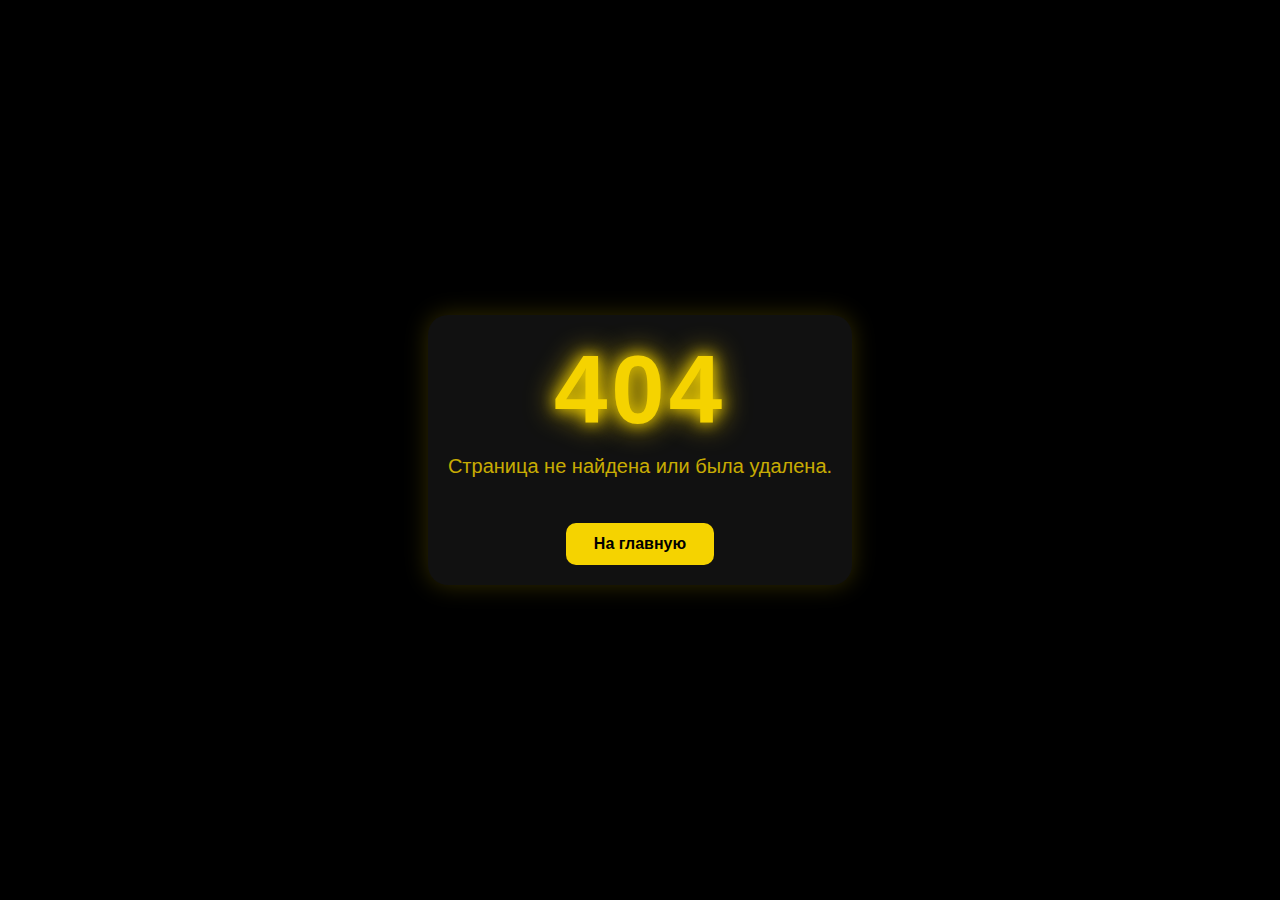
<file: js learning/four.html>
<!DOCTYPE html>
<html lang="ru">
<head>
    <meta charset="UTF-8" />
    <meta name="viewport" content="width=device-width, initial-scale=1.0" />
    <title>404 — Страница не найдена</title>
    <style>
        body {
            margin: 0;
            padding: 0;
            font-family: "Segoe UI", Arial, sans-serif;
            background: #000;
            color: #f5d300;
            display: flex;
            justify-content: center;
            align-items: center;
            height: 100vh;
            text-align: center;
        }
        .container {
            max-width: 600px;
            padding: 20px;
            border-radius: 20px;
            background: #111;
            box-shadow: 0 0 25px rgba(255, 223, 0, 0.2);
        }
        h1 {
            font-size: 96px;
            margin: 0;
            font-weight: 900;
            letter-spacing: 4px;
        }
        p {
            font-size: 20px;
            margin-top: 10px;
            opacity: 0.8;
        }
        a {
            display: inline-block;
            margin-top: 25px;
            padding: 12px 28px;
            background: #f5d300;
            color: #000;
            text-decoration: none;
            font-weight: bold;
            border-radius: 10px;
            transition: 0.25s;
        }
        a:hover {
            background: #ffe84a;
        }
        .glow {
            text-shadow: 0 0 15px #f5d300, 0 0 30px #f5d300;
        }
    </style>
</head>
<body>
    <div class="container">
        <h1 class="glow">404</h1>
        <p>Страница не найдена или была удалена.</p>
        <a href="/">На главную</a>
    </div>
</body>
</html>
</file>
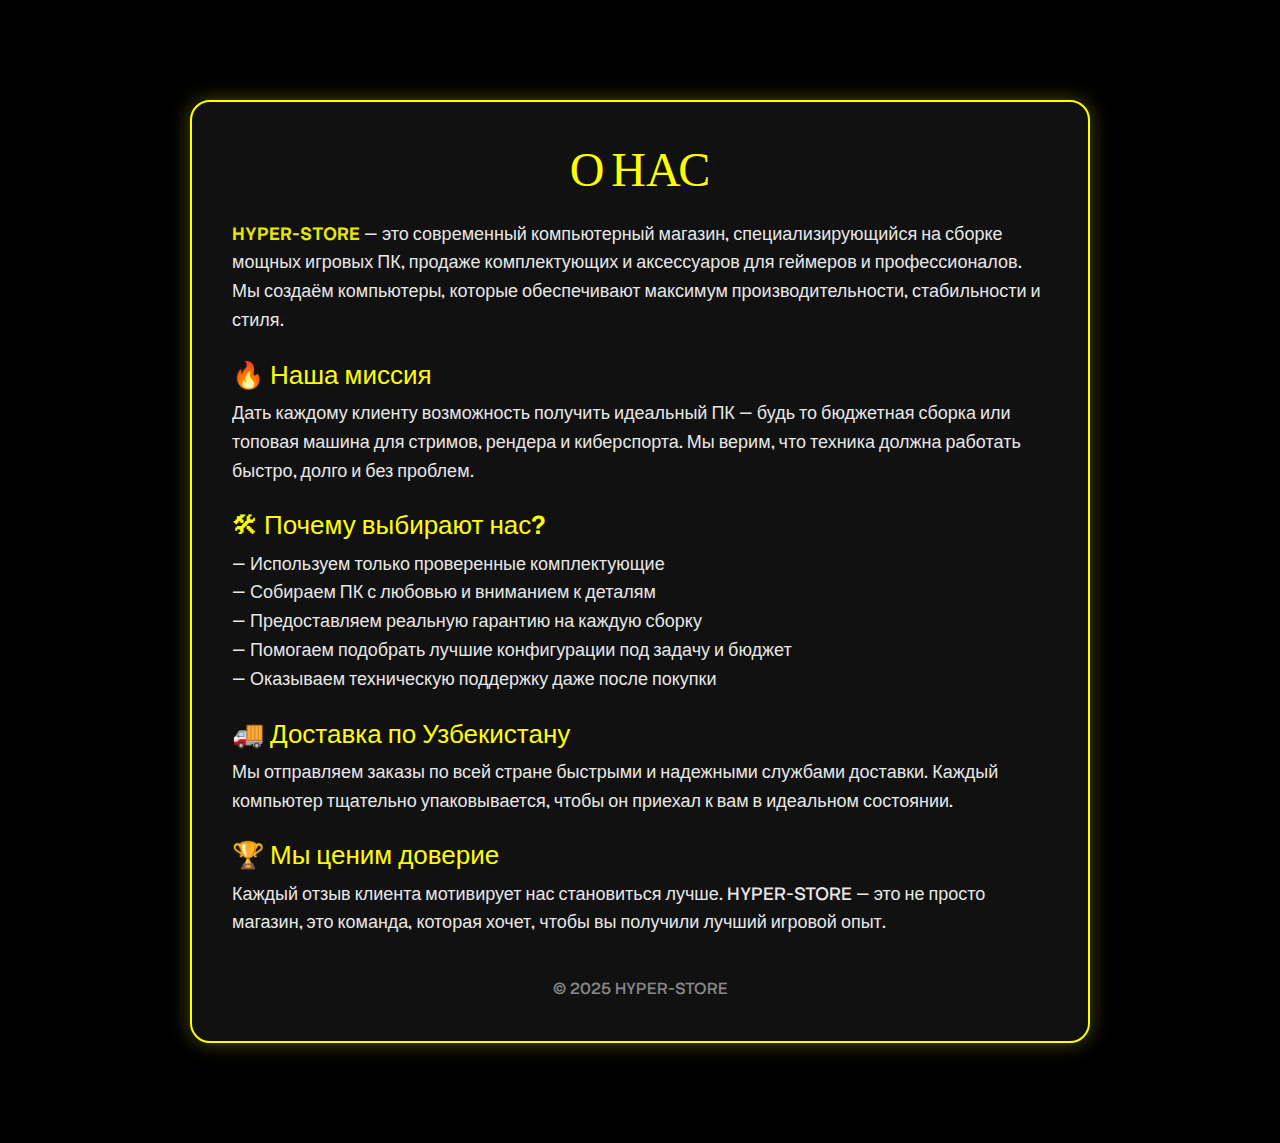
<file: js learning/onas.html>
<!DOCTYPE html>
<html lang="ru">
<head>
    <meta charset="UTF-8" />
    <meta name="viewport" content="width=device-width, initial-scale=1.0" />
    <title>О нас — HYPER-STORE</title>
    <link href="https://cdn.jsdelivr.net/npm/bootstrap@5.3.8/dist/css/bootstrap.min.css" rel="stylesheet" />
    <link href="https://fonts.googleapis.com/css2?family=Staatliches&family=Stack+Sans+Text:wght@300;400;600&display=swap" rel="stylesheet" />
    <style>
        body {
            background: #000;
            color: #fff;
            font-family: "Stack Sans Text", sans-serif;
        }
        .container-box {
            max-width: 900px;
            margin: 100px auto;
            padding: 40px;
            background: #111;
            border-radius: 20px;
            border: 2px solid yellow;
            box-shadow: 0 0 20px rgba(255, 255, 0, 0.3);
        }
        h1 {
            color: yellow;
            font-family: "Staatliches";
            font-size: 48px;
            text-align: center;
            margin-bottom: 20px;
        }
        h3 {
            color: yellow;
            margin-top: 25px;
            font-size: 26px;
        }
        p {
            font-size: 18px;
            line-height: 1.6;
            opacity: 0.9;
        }
        .highlight {
            color: yellow;
            font-weight: 600;
        }
        .about-footer {
            text-align: center;
            margin-top: 40px;
            opacity: 0.5;
        }
    </style>
</head>
<body>


    
    <div class="container-box">
        <h1>О НАС</h1>

        <p>
            <span class="highlight">HYPER-STORE</span> — это современный компьютерный магазин, специализирующийся на сборке
            мощных игровых ПК, продаже комплектующих и аксессуаров для геймеров и профессионалов. Мы создаём компьютеры,
            которые обеспечивают максимум производительности, стабильности и стиля.
        </p>

        <h3>🔥 Наша миссия</h3>
        <p>
            Дать каждому клиенту возможность получить идеальный ПК — будь то бюджетная сборка или топовая машина для
            стримов, рендера и киберспорта. Мы верим, что техника должна работать быстро, долго и без проблем.
        </p>

        <h3>🛠 Почему выбирают нас?</h3>
        <p>
            — Используем только проверенные комплектующие<br>
            — Собираем ПК с любовью и вниманием к деталям<br>
            — Предоставляем реальную гарантию на каждую сборку<br>
            — Помогаем подобрать лучшие конфигурации под задачу и бюджет<br>
            — Оказываем техническую поддержку даже после покупки
        </p>

        <h3>🚚 Доставка по Узбекистану</h3>
        <p>
            Мы отправляем заказы по всей стране быстрыми и надежными службами доставки. Каждый компьютер тщательно
            упаковывается, чтобы он приехал к вам в идеальном состоянии.
        </p>

        <h3>🏆 Мы ценим доверие</h3>
        <p>
            Каждый отзыв клиента мотивирует нас становиться лучше. HYPER-STORE — это не просто магазин, это команда,
            которая хочет, чтобы вы получили лучший игровой опыт.
        </p>

        <div class="about-footer">© 2025 HYPER-STORE</div>
    </div>
</body>
</html>
</file>
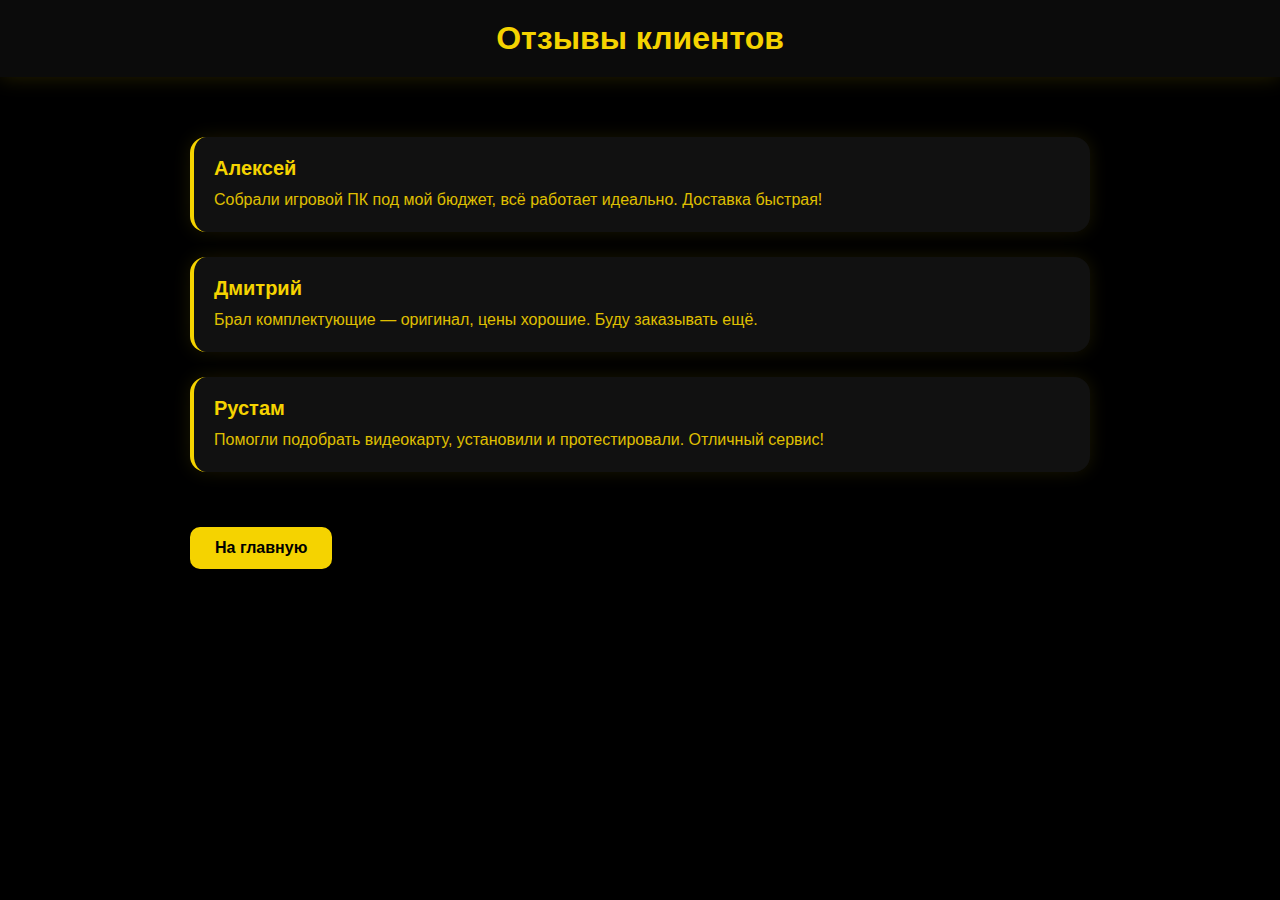
<file: js learning/otzivi.html>
<!DOCTYPE html>
<html lang="ru">
<head>
    <meta charset="UTF-8" />
    <meta name="viewport" content="width=device-width, initial-scale=1.0" />
    <title>Отзывы — HYPER-STORE</title>
    <style>
        body {
            margin: 0;
            padding: 0;
            background: #000;
            font-family: "Segoe UI", Arial, sans-serif;
            color: #f5d300;
        }
        header {
            padding: 20px;
            text-align: center;
            font-size: 32px;
            font-weight: 900;
            background: #0b0b0b;
            box-shadow: 0 0 20px rgba(255, 223, 0, 0.15);
        }
        .container {
            max-width: 900px;
            margin: 40px auto;
            padding: 20px;
        }
        .review {
            background: #111;
            padding: 20px;
            border-radius: 16px;
            margin-bottom: 25px;
            box-shadow: 0 0 18px rgba(255, 223, 0, 0.1);
            border-left: 4px solid #f5d300;
        }
        .review h3 {
            margin: 0 0 8px 0;
            font-size: 20px;
            font-weight: bold;
        }
        .review p {
            margin: 0;
            opacity: 0.9;
            line-height: 1.5;
        }
        .back {
            display: inline-block;
            margin-top: 30px;
            padding: 12px 25px;
            background: #f5d300;
            color: #000;
            text-decoration: none;
            border-radius: 10px;
            font-weight: bold;
            transition: 0.25s;
        }
        .back:hover {
            background: #ffe84a;
        }
    </style>
</head>
<body>
    <header>Отзывы клиентов</header>

    <div class="container">
        <div class="review">
            <h3>Алексей</h3>
            <p>Собрали игровой ПК под мой бюджет, всё работает идеально. Доставка быстрая!</p>
        </div>

        <div class="review">
            <h3>Дмитрий</h3>
            <p>Брал комплектующие — оригинал, цены хорошие. Буду заказывать ещё.</p>
        </div>

        <div class="review">
            <h3>Рустам</h3>
            <p>Помогли подобрать видеокарту, установили и протестировали. Отличный сервис!</p>
        </div>

        <a class="back" href="/">На главную</a>
    </div>
</body>
</html>
</file>
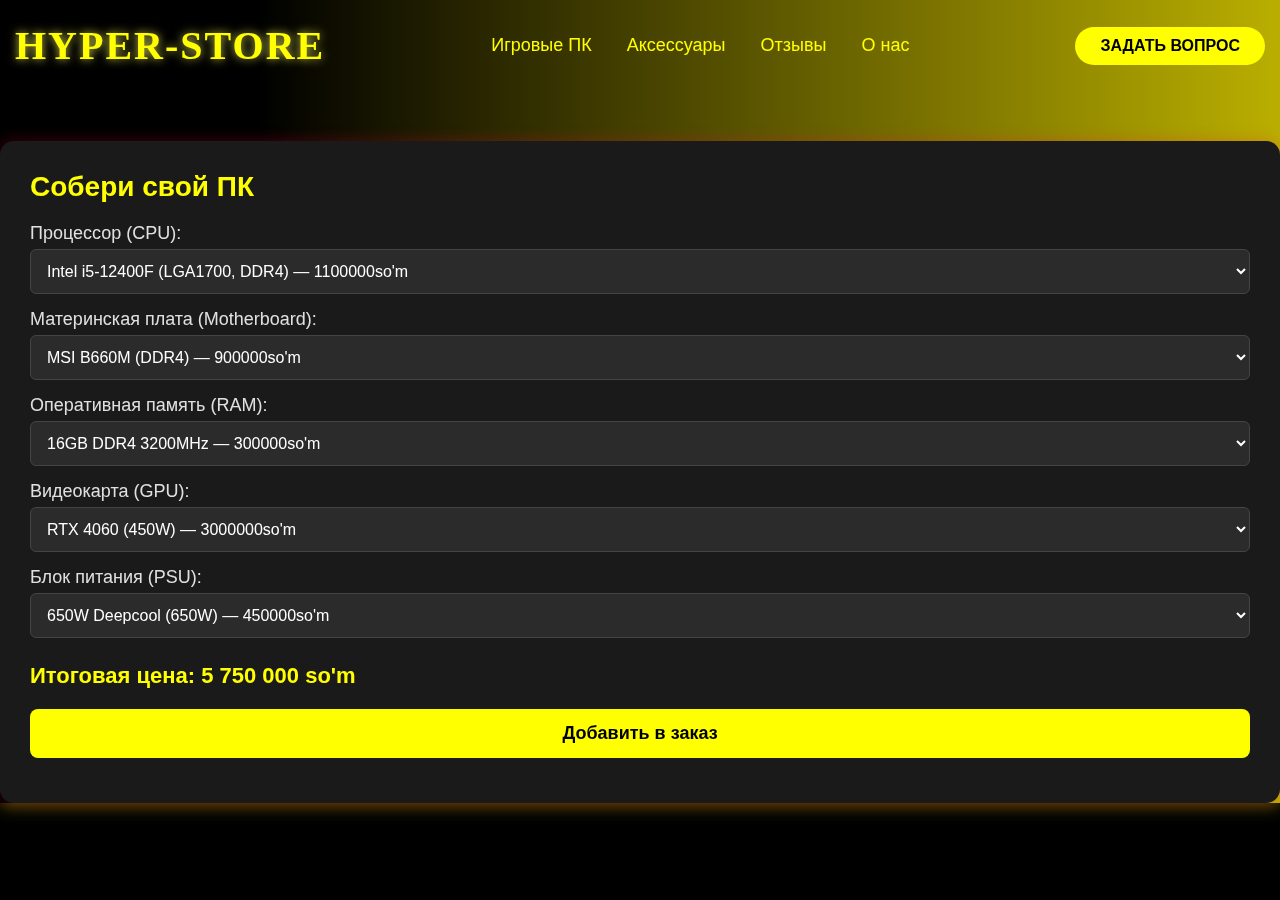
<file: js learning/sborka.html>
<!DOCTYPE html>
<html lang="en">

<head>
    <meta charset="UTF-8">
    <meta name="viewport" content="width=device-width, initial-scale=1.0">
    <title>Document</title>
    <link rel="stylesheet" href="./sborka.css">
</head>

<body>
    <div class="container">

        <div class="head-header">
            <header class="header container">
                <h1 class="logo"><a href="./index.html">HYPER-STORE</a></h1>
                <nav class="nav">
                    <a href="./pc.html">Игровые ПК</a>
                    <a href="./aksesuari.html">Аксессуары</a>
                    <!-- <a href="#">Ноутбуки</a> -->
                    <a href="#">Отзывы</a>
                    <a href="#">О нас</a>
                </nav>
                <a class="header-btn" href="./four.html">ЗАДАТЬ ВОПРОС</a>
            </header>


            <main>
                <div>
                    <h2>Собери свой ПК</h2>

                    <label>Процессор (CPU):</label>
                    <select id="cpuSelect"></select>

                    <label>Материнская плата (Motherboard):</label>
                    <select id="mbSelect"></select>

                    <label>Оперативная память (RAM):</label>
                    <select id="ramSelect"></select>

                    <label>Видеокарта (GPU):</label>
                    <select id="gpuSelect"></select>

                    <label>Блок питания (PSU):</label>
                    <select id="psuSelect"></select>

                    <h3>Итоговая цена: <span id="totalPrice">0</span> so'm</h3>
                </div>

                <button id="addToCartBtn">Добавить в заказ</button>

<div id="buildResult" style="margin-top: 15px; font-weight: bold;"></div>

            </main>


            <script src="./main.js"></script>
        </div>
</body>

</html>
</file>
<file: js learning/sborka.css>
/* ОБЩИЕ СТИЛИ */
* {
    margin: 0;
    padding: 0;
    box-sizing: border-box;
    text-decoration: none;
    list-style: none;
}

body {
    background: #000;
    color: #fff;
    font-family: "Stack Sans Text", sans-serif;
    
}

/* ШАПКА */
.head-header {
    background: linear-gradient(90deg, rgba(0,0,0,1) 20%, rgba(255,240,0,1) 130%);
    position: fixed;
    top: 0;
    left: 0;
    width: 100%;
    z-index: 9999;
    box-shadow: 0 4px 15px rgba(255,255,0,0.3);
}

.header {
    padding: 22px 0;
    display: flex;
    justify-content: space-between;
    align-items: center;
}

.logo {
    color: yellow;
    font-family: "Staatliches";
    font-size: 40px;
    letter-spacing: 2px;
    text-shadow: 0 0 10px rgba(255,255,100,0.8);
}

.logo a {
    color: yellow;
    text-decoration: none;
}

.nav {
    display: flex;
    gap: 35px;
}

.nav a {
    color: yellow;
    font-size: 18px;
    transition: 0.3s;
}

.nav a:hover {
    opacity: 0.6;
    transform: scale(1.05);
}

.header-btn {
    background: yellow;
    color: black;
    padding: 10px 25px;
    border-radius: 30px;
    font-weight: 700;
    transition: 0.3s;
}

.header-btn:hover {
    background: white;
}


/* КОНТЕЙНЕР */
.container {
    width: min(100% - 30px, 1400px);
    margin-inline: auto;
}

/* ТИТУЛ СТРАНИЦЫ */
.sborka-title {
    text-align: center;
    font-size: 32px;
    margin-top: 150px;
    margin-bottom: 30px;
    color: yellow;
    text-shadow: 0 0 10px rgba(255,255,0,0.7);
}

/* КАРТОЧКА СБОРКИ */
.builder-card {
    background: #111;
    padding: 30px;
    border-radius: 15px;
    box-shadow: 0 0 20px rgba(255,255,0,0.2);
    border: 1px solid rgba(255,255,0,0.4);
}

/* ПОЛЯ */
.field {
    display: flex;
    flex-direction: column;
    margin-bottom: 20px;
}

.field label {
    color: yellow;
    font-size: 18px;
    margin-bottom: 6px;
}

.field select {
    padding: 12px;
    font-size: 16px;
    border-radius: 8px;
    background: #000;
    color: white;
    border: 2px solid #444;
    transition: 0.3s;
}

.field select:hover {
    border-color: yellow;
    box-shadow: 0 0 10px rgba(255,255,0,0.4);
}

/* ЦЕНА */
.price-box {
    font-size: 22px;
    font-weight: bold;
    color: yellow;
    margin: 20px 0;
    text-shadow: 0 0 10px rgba(255,255,0,0.5);
}

/* КНОПКА */
.btn-order {
    width: 100%;
    background: yellow;
    color: black;
    font-size: 20px;
    padding: 12px;
    border-radius: 10px;
    border: none;
    cursor: pointer;
    transition: 0.3s;
    font-weight: 700;
}

.btn-order:hover {
    background: white;
    transform: translateY(-3px);
}

/* РЕЗУЛЬТАТ */
.result {
    text-align: center;
    margin-top: 25px;
    font-size: 20px;
    font-weight: bold;
    color: #00ff72;
    text-shadow: 0 0 10px #00ff72;
}


/* Блок сборки */
main {
    margin-top: 50px;
    background: #1a1a1a;
    padding: 30px;
    border-radius: 14px;
    box-shadow: 0 0 15px rgba(255, 0, 60, 0.25);
}

h2 {
    margin-bottom: 20px;
    font-size: 28px;
    color: yellow;
}

/* Стили для лейблов */
label {
    display: block;
    margin-top: 15px;
    font-size: 18px;
    color: #e0e0e0;
}

/* Селекты */
select {
    width: 100%;
    padding: 12px;
    margin-top: 5px;
    border-radius: 6px;
    background: #2b2b2b;
    border: 1px solid #444;
    color: white;
    font-size: 16px;
    transition: 0.2s;
}

select:focus {
    outline: none;
    border-color: yellow;
    box-shadow: 0 0 8px yellow;
}

/* Итоговая цена */
h3 {
    margin-top: 25px;
    font-size: 22px;
    color: yellow;
}

/* Кнопка */
#addToCartBtn {
    margin-top: 20px;
    padding: 14px 22px;
    background: yellow;
    border: none;
    font-size: 18px;
    font-weight: bold;
    color: black;
    border-radius: 8px;
    cursor: pointer;
    transition: 0.3s;
    width: 100%;
}

#addToCartBtn:hover {
    background: white;
    transform: translateY(-2px);
}

#addToCartBtn:active {
    transform: scale(0.97);
}

/* Результат */
#buildResult {
    margin-top: 25px;
    font-size: 18px;
    line-height: 1.5;
    color: #e6e6e6;
}

#buildResult ul {
    margin-top: 10px;
    padding-left: 20px;
}
</file>
